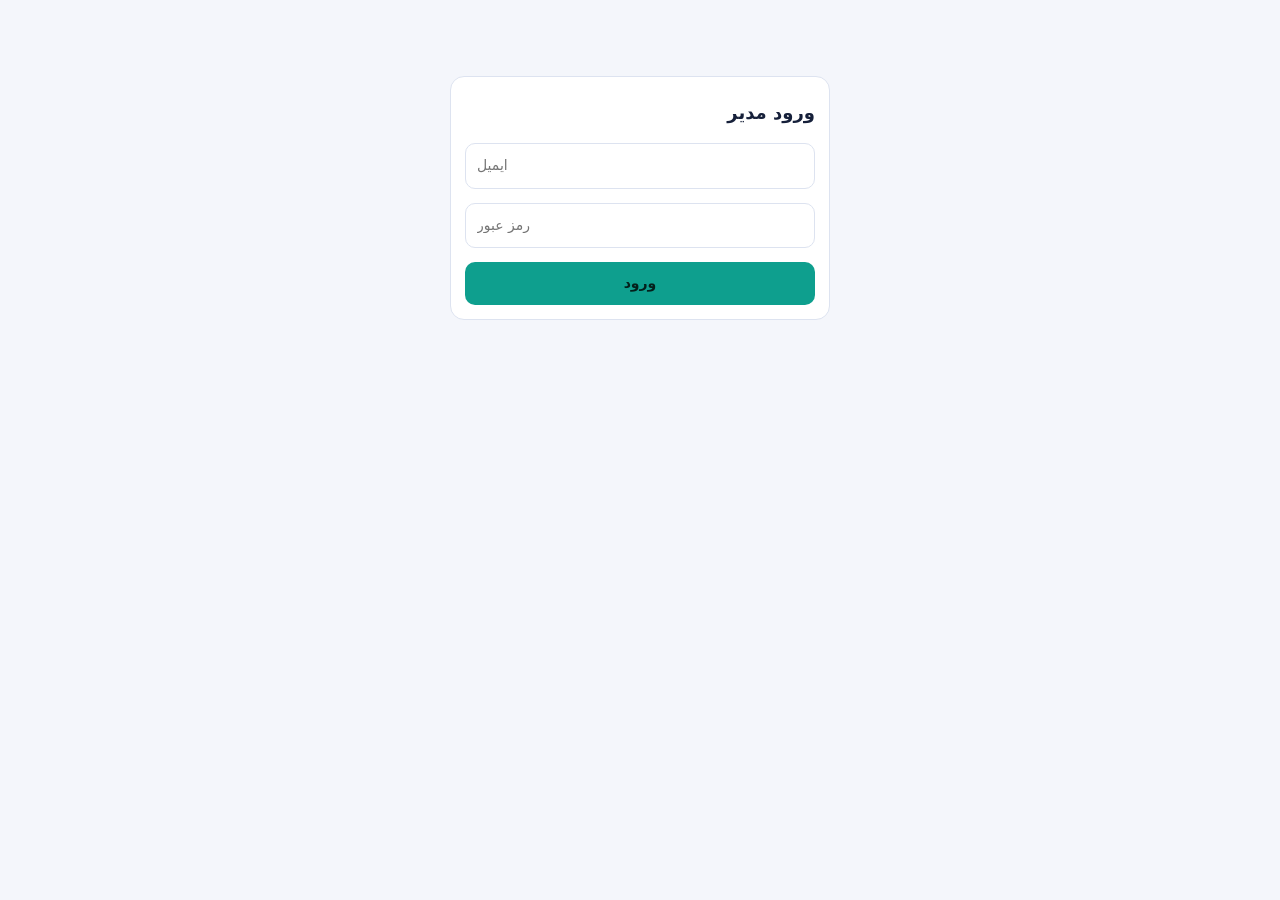
<file: admin.html>
<!doctype html>
<html lang="fa" dir="rtl">
<head>
<meta charset="utf-8"><meta name="viewport" content="width=device-width,initial-scale=1">
<meta name="robots" content="noindex,nofollow">
<title>پنل مدیریت سفارش‌ها</title>
<style>
:root{--bg:#0b1020;--card:#141b30;--line:#26304d;--tx:#e8ecf8;--mu:#93a0c4;--ac:#3ed9c4;--bad:#ff6b6b;--ok:#4ade80;--warn:#fbbf24}
@media (prefers-color-scheme:light){:root:not([data-force]){--bg:#f4f6fb;--card:#fff;--line:#dde3f0;--tx:#16203a;--mu:#5a6788;--ac:#0e9f8e}}
*{box-sizing:border-box}body{margin:0;background:var(--bg);color:var(--tx);font:14px/1.8 Tahoma,Vazirmatn,system-ui,sans-serif}
.wrap{max-width:980px;margin:0 auto;padding:16px}
h1{font-size:18px;margin:6px 0 14px}
.card{background:var(--card);border:1px solid var(--line);border-radius:14px;padding:14px;margin-bottom:12px}
input,textarea,select,button{font:inherit;color:inherit}
input,textarea{width:100%;background:transparent;border:1px solid var(--line);border-radius:10px;padding:9px 11px}
button{cursor:pointer;border:1px solid var(--line);background:transparent;border-radius:10px;padding:8px 12px}
button.pri{background:var(--ac);color:#04201c;border-color:transparent;font-weight:700}
button.bad{border-color:var(--bad);color:var(--bad)}button.ok{border-color:var(--ok);color:var(--ok)}
.row{display:flex;gap:8px;flex-wrap:wrap;align-items:center}.row>*{flex:0 0 auto}
.tabs button.on{background:var(--ac);color:#04201c;border-color:transparent}
.badge{display:inline-block;padding:1px 9px;border-radius:99px;font-size:12px;border:1px solid var(--line)}
.s-pending_review{color:var(--warn)}.s-confirmed{color:var(--ac)}.s-delivered{color:var(--ok)}.s-rejected{color:var(--bad)}
.grid{display:grid;grid-template-columns:repeat(auto-fit,minmax(210px,1fr));gap:4px 16px;margin:8px 0;color:var(--mu);font-size:13px}.grid b{color:var(--tx)}
.mono{direction:ltr;unicode-bidi:plaintext;font-family:ui-monospace,monospace}
.rc img{max-width:100%;max-height:360px;border-radius:10px;border:1px solid var(--line)}
.msg{font-size:13px;margin:6px 0;color:var(--mu)}.msg.bad{color:var(--bad)}.msg.ok{color:var(--ok)}
[hidden]{display:none!important}
</style></head>
<body><div class="wrap">
<div id="login" class="card" style="max-width:380px;margin:60px auto">
  <h1>ورود مدیر</h1>
  <p><input id="em" type="email" placeholder="ایمیل" autocomplete="username" dir="ltr"></p>
  <p><input id="pw" type="password" placeholder="رمز عبور" autocomplete="current-password" dir="ltr"></p>
  <button class="pri" id="btnLogin" style="width:100%">ورود</button>
  <div class="msg bad" id="loginErr" hidden></div>
</div>
<div id="app" hidden>
  <div class="row" style="justify-content:space-between"><h1>سفارش‌ها</h1><div class="row"><button id="btnRef">↻ بروزرسانی</button><button id="btnOut">خروج</button></div></div>
  <details class="card" id="botcard"><summary style="cursor:pointer"><b>⚙️ تنظیم ربات تلگرام</b> <span class="msg">(یک‌بار برای وصل کردن؛ با VPN)</span></summary>
    <p class="msg">توکن ربات و Secret را وارد کن. چیزی ذخیره نمی‌شود و فقط به تلگرام فرستاده می‌شود.</p>
    <input id="bt" type="password" dir="ltr" autocomplete="off" placeholder="توکن ربات (123456789:AA...)" style="margin-bottom:8px">
    <input id="bs" type="password" dir="ltr" autocomplete="off" placeholder="TELEGRAM_WEBHOOK_SECRET" style="margin-bottom:8px">
    <div class="row"><button class="pri" id="btnHook">وصل کن</button><button id="btnHookInfo">بررسی وضعیت اتصال</button></div>
    <div class="msg" id="hookMsg"></div></details>
  <div id="stats" class="card"></div>
  <div class="card"><b>پاکسازی فضا</b>
    <div class="msg" id="stor"></div>
    <div class="row"><span>حذف عکس رسیدِ سفارش‌های تحویل‌شده یا ردشده، قدیمی‌تر از</span><input id="days" type="number" min="1" value="30" style="width:80px"><span>روز</span><button class="bad" id="btnClean">🧹 پاکسازی رسیدها</button></div>
    <div class="msg">فقط عکس رسید پاک می‌شود؛ خود سفارش و مبلغش در لیست و آمار می‌ماند.</div><div class="msg" id="cleanMsg"></div></div>
  <div class="row tabs" id="tabs" style="margin-bottom:10px"></div>
  <div class="card msg" id="gmsg" hidden style="margin-bottom:10px"></div>
  <input id="q" placeholder="جستجو: شماره سفارش، تلفن، نام، تلگرام" style="margin-bottom:12px">
  <div id="list"></div>
</div>
</div>
<script>
var SB_URL='https://ylsxmwivezptnngtqjju.supabase.co', SB_KEY='sb_publishable_gbZbTBe5uuffWZrViG0CfQ_g2evtH0U';
var LABELS={pending_review:'در انتظار بررسی',confirmed:'تأیید پرداخت',delivered:'تحویل شد',rejected:'رد شد'};
var S=null, orders=[], tab='pending_review';
function $(i){return document.getElementById(i);}
function esc(s){return String(s==null?'':s).replace(/[&<>"']/g,function(c){return {'&':'&amp;','<':'&lt;','>':'&gt;','"':'&quot;',"'":'&#39;'}[c];});}
function load(){ try{ S=JSON.parse(localStorage.getItem('adm_sess')||'null'); }catch(e){ S=null; } }
function save(){ try{ if(S) localStorage.setItem('adm_sess',JSON.stringify(S)); else localStorage.removeItem('adm_sess'); }catch(e){} }
async function auth(body,grant){
  var r=await fetch(SB_URL+'/auth/v1/token?grant_type='+grant,{method:'POST',headers:{apikey:SB_KEY,'Content-Type':'application/json'},body:JSON.stringify(body)});
  var j=await r.json(); if(!r.ok||!j.access_token) throw new Error(j.error_description||j.msg||'login');
  S={token:j.access_token,refresh:j.refresh_token,exp:Date.now()+(j.expires_in||3600)*1000-60000}; save();
}
async function ensure(){ if(!S) throw new Error('nosess'); if(Date.now()>S.exp){ await auth({refresh_token:S.refresh},'refresh_token'); } }
async function api(path,opt){
  await ensure(); opt=opt||{}; opt.headers=Object.assign({apikey:SB_KEY,Authorization:'Bearer '+S.token},opt.headers||{});
  var r=await fetch(SB_URL+path,opt); if(r.status===401){ S=null; save(); show(); throw new Error('expired'); } return r;
}
async function fetchOrders(){
  var r=await api('/rest/v1/orders?select=*&order=created_at.desc&limit=300'); if(!r.ok) throw new Error('load');
  orders=await r.json(); render(); storageInfo();
}
function show(){ $('login').hidden=!!S; $('app').hidden=!S; }
function renderTabs(){
  var keys=['pending_review','confirmed','delivered','rejected','all'];
  $('tabs').innerHTML=keys.map(function(k){ var n=k==='all'?orders.length:orders.filter(function(o){return o.status===k;}).length;
    return '<button data-t="'+k+'" class="'+(tab===k?'on':'')+'">'+(k==='all'?'همه':LABELS[k])+' ('+n+')</button>'; }).join('');
}
function render(){
  renderStats(); renderTabs(); var q=$('q').value.trim().toLowerCase();
  var list=orders.filter(function(o){ if(tab!=='all'&&o.status!==tab) return false;
    return !q||[o.order_no,o.phone,o.customer_name,o.customer_tg].join(' ').toLowerCase().indexOf(q)>=0; });
  $('list').innerHTML=list.length?list.map(card).join(''):'<div class="card msg">سفارشی در این بخش نیست.</div>';
}
function fa(n){return Number(n).toLocaleString('fa-IR');}
function card(o){
  var tgl=o.customer_tg?'https://t.me/'+String(o.customer_tg).replace(/^@/,''):'';
  return '<div class="card" data-id="'+esc(o.id)+'">'+
   '<div class="row" style="justify-content:space-between"><b class="mono">'+esc(o.order_no)+'</b><span class="badge s-'+esc(o.status)+'">'+esc(LABELS[o.status]||o.status)+'</span></div>'+
   '<div class="grid"><div>سرویس: <b>'+esc(o.service_name)+' — '+esc(o.plan_label)+'</b></div><div>لوکیشن: <b>'+esc(o.location||'—')+'</b></div>'+
   '<div>مبلغ: <b>'+fa(o.price)+' تومان</b></div><div>اعتبار: <b>'+esc(o.validity||'')+'</b></div>'+
   '<div>نام: <b>'+esc(o.customer_name||'—')+'</b></div><div>تلفن: <b class="mono">'+esc(o.phone)+'</b></div>'+
   '<div>تلگرام: <b>'+(tgl?'<a href="'+esc(tgl)+'" target="_blank" rel="noopener">'+esc(o.customer_tg)+'</a>':'—')+'</b></div>'+
   '<div>کارت مبدأ: <b class="mono">'+esc(o.payer_card||'')+'</b></div>'+
   '<div>زمان: <b>'+esc(new Date(o.created_at).toLocaleString('fa-IR'))+'</b></div></div>'+
   (o.notes?'<div class="msg">توضیح مشتری: '+esc(o.notes)+'</div>':'')+
   '<div class="row">'+(o.receipt_path?'<button data-a="rc">🖼 نمایش رسید</button><button data-a="delrc">🗑 حذف عکس رسید</button>':'<span class="msg">عکس رسید حذف شده است</span>')+'<button class="bad" data-a="delord">حذف کامل سفارش</button></div><div class="rc"></div>'+
   '<div class="msg">تلگرام مشتری: <b class="'+(o.tg_chat_id?'ok':'')+'">'+(o.tg_chat_id?'متصل ✅':'هنوز متصل نشده')+'</b></div>'+
   '<p style="margin:10px 0 4px">لینک سابسکریپشن / کانفیگ برای مشتری:</p>'+
   '<textarea data-f="delivery" rows="2" dir="ltr" placeholder="https://...">'+esc(o.delivery||'')+'</textarea>'+
   '<p style="margin:8px 0 4px">یادداشت داخلی (مشتری نمی‌بیند):</p><input data-f="admin_note" value="'+esc(o.admin_note||'')+'">'+
   '<p style="margin:8px 0 4px">فایل برای مشتری (کانفیگ و ...):'+(o.delivery_file_name?' <b>'+esc(o.delivery_file_name)+'</b> <button data-a="delfile" class="bad">حذف فایل</button>':'')+'</p><input type="file" data-f="file">'+
   '<div class="row" style="margin-top:10px"><button class="ok" data-a="confirmed">✔ تأیید پرداخت</button>'+
   '<button class="pri" data-a="delivered">📦 ذخیره لینک و تحویل</button>'+
   '<button class="bad" data-a="rejected">✖ رد پرداخت</button><button data-a="copy">📋 کپی پیام تحویل</button><button data-a="tgsend">✈️ ارسال دوباره به تلگرام مشتری</button></div>'+
   '<div class="msg" data-m></div></div>';
}
async function notifyCustomer(o,kind){
  try{
    var r=await api('/functions/v1/clever-worker',{method:'POST',headers:{'Content-Type':'application/json'},body:JSON.stringify({action:'notify',orderId:o.id,kind:kind})});
    var j=await r.json();
    if(j.ok&&j.sent) return '✈️ پیام برای مشتری در تلگرام ارسال شد.';
    if(j.ok&&j.reason==='not_linked') return 'ذخیره شد، ولی تلگرام مشتری متصل نیست؛ خودت لینک/فایل را برایش بفرست.';
    if(j.ok) return 'ذخیره شد، ولی ارسال تلگرام انجام نشد (ممکن است ربات را بلاک کرده باشد).';
    return 'ذخیره شد، ولی ارسال تلگرام انجام نشد ('+(j.error||r.status)+').';
  }catch(e){ return 'ذخیره شد، ولی به سرور تلگرام وصل نشد.'; }
}
async function uploadFile(o,f){
  var ext=(f.name.match(/\.([A-Za-z0-9]{1,8})$/)||[])[1]||'bin', path=o.order_no+'/'+Date.now()+'.'+ext;
  var r=await api('/storage/v1/object/deliveries/'+path,{method:'POST',headers:{'Content-Type':f.type||'application/octet-stream','x-upsert':'true'},body:f});
  if(!r.ok) throw new Error('upload');
  return path;
}
async function act(el,a){
  var c=el.closest('.card'), id=c.getAttribute('data-id'), o=orders.find(function(x){return x.id===id;}), m=c.querySelector('[data-m]');
  function say(t,k){ m.textContent=t; m.className='msg '+(k||''); }
  var delivery=c.querySelector('[data-f=delivery]').value.trim(), note=c.querySelector('[data-f=admin_note]').value.trim();
  try{
    if(a==='rc'){
      var box=c.querySelector('.rc'); say('در حال دریافت رسید…');
      var r=await api('/storage/v1/object/authenticated/receipts/'+encodeURIComponent(o.receipt_path)); if(!r.ok) throw new Error('rc');
      var b=await r.blob(), u=URL.createObjectURL(b);
      box.innerHTML=(b.type==='application/pdf'?'<a href="'+u+'" target="_blank">باز کردن PDF رسید</a>':'<a href="'+u+'" target="_blank"><img alt="رسید" src="'+u+'"></a>'); say(''); return;
    }
    if(a==='delrc'||a==='delord'){
      if(!confirm(a==='delord'?'کل این سفارش (و رسیدش) برای همیشه حذف شود؟ از آمار درآمد هم کم می‌شود.':'عکس رسید برای همیشه حذف شود؟')) return;
      if(o.receipt_path){ var d1=await api('/storage/v1/object/receipts',{method:'DELETE',headers:{'Content-Type':'application/json'},body:JSON.stringify({prefixes:[o.receipt_path]})}); if(!d1.ok) throw new Error('storage'); }
      if(a==='delord'){ var d2=await api('/rest/v1/orders?id=eq.'+encodeURIComponent(id),{method:'DELETE'}); if(!d2.ok) throw new Error('delete'); orders=orders.filter(function(x){return x.id!==id;}); }
      else { var d3=await api('/rest/v1/orders?id=eq.'+encodeURIComponent(id),{method:'PATCH',headers:{'Content-Type':'application/json'},body:JSON.stringify({receipt_path:null})}); if(!d3.ok) throw new Error('save'); o.receipt_path=null; }
      render(); storageInfo(); return;
    }
    if(a==='delfile'){
      if(!confirm('فایل این سفارش حذف شود؟')) return;
      if(o.delivery_file){ var dd=await api('/storage/v1/object/deliveries',{method:'DELETE',headers:{'Content-Type':'application/json'},body:JSON.stringify({prefixes:[o.delivery_file]})}); if(!dd.ok) throw new Error('storage'); }
      var d4=await api('/rest/v1/orders?id=eq.'+encodeURIComponent(id),{method:'PATCH',headers:{'Content-Type':'application/json'},body:JSON.stringify({delivery_file:null,delivery_file_name:null})}); if(!d4.ok) throw new Error('save');
      o.delivery_file=null; o.delivery_file_name=null; render(); return;
    }
    if(a==='tgsend'){ say('در حال ارسال…'); var k=(o.status==='delivered')?'delivered':(o.status==='rejected'?'rejected':'confirmed'); say(await notifyCustomer(o,k),'ok'); return; }
    if(a==='copy'){
      var msg='سلام'+(o.customer_name?' '+o.customer_name:'')+'\nسفارش '+o.order_no+' ('+o.service_name+' — '+o.plan_label+(o.location?' — '+o.location:'')+') آماده شد ✅\n\nلینک سرویس شما:\n'+(delivery||o.delivery||'—');
      await navigator.clipboard.writeText(msg); say('پیام کپی شد.','ok'); return;
    }
    var patch={admin_note:note||null};
    var fi=c.querySelector('[data-f=file]'), picked=fi&&fi.files&&fi.files[0];
    if(picked){ if(picked.size>20*1024*1024){ say('حجم فایل حداکثر ۲۰ مگابایت.','bad'); return; } say('در حال آپلود فایل…'); patch.delivery_file=await uploadFile(o,picked); patch.delivery_file_name=picked.name.slice(0,120); }
    if(a==='confirmed'){ patch.status='confirmed'; }
    if(a==='rejected'){ if(!confirm('پرداخت این سفارش رد شود؟')) return; patch.status='rejected'; }
    if(a==='delivered'){ var hasFile=(fi&&fi.files&&fi.files[0])||o.delivery_file; if(!delivery&&!hasFile){ say('ابتدا لینک سرویس را وارد کنید یا فایل انتخاب کنید.','bad'); return; } patch.status='delivered'; patch.delivery=delivery||null; }
    say('در حال ذخیره…');
    var r2=await api('/rest/v1/orders?id=eq.'+encodeURIComponent(id),{method:'PATCH',headers:{'Content-Type':'application/json',Prefer:'return=representation'},body:JSON.stringify(patch)});
    if(!r2.ok) throw new Error('save'); var j=await r2.json(); if(!j.length) throw new Error('noperm');
    Object.assign(o,j[0]);
    var ntxt='';
    if(a==='confirmed'||a==='rejected'||a==='delivered') ntxt=await notifyCustomer(o,a);
    render();
    var gm=$('gmsg'); gm.textContent='سفارش '+o.order_no+': ✔ ذخیره شد. '+ntxt; gm.hidden=false; gm.className='card msg ok'; window.scrollTo(0,0);
  }catch(e){ say('انجام نشد ('+(e.message||'error')+'). دوباره تلاش کنید.','bad'); }
}

function renderStats(){
  var paid=orders.filter(function(o){return o.status==='confirmed'||o.status==='delivered';}), now=new Date(), d0=new Date(now.getFullYear(),now.getMonth(),now.getDate()), m0=new Date(now.getFullYear(),now.getMonth(),1);
  function sum(a){return a.reduce(function(t,o){return t+Number(o.price||0);},0);}
  var today=paid.filter(function(o){return new Date(o.created_at)>=d0;}), mon=paid.filter(function(o){return new Date(o.created_at)>=m0;}), pend=orders.filter(function(o){return o.status==='pending_review';});
  $('stats').innerHTML='<div class="grid" style="color:var(--tx)"><div>کل درآمد (تأییدشده): <b>'+fa(sum(paid))+' تومان</b></div><div>این ماه: <b>'+fa(sum(mon))+' تومان</b></div><div>امروز: <b>'+fa(sum(today))+' تومان</b></div><div>تعداد سفارش پرداخت‌شده: <b>'+fa(paid.length)+'</b></div><div>در انتظار بررسی: <b>'+fa(pend.length)+' ('+fa(sum(pend))+' تومان)</b></div><div>کل سفارش‌ها: <b>'+fa(orders.length)+'</b></div></div>';
}
async function storageInfo(){
  try{
    var r=await api('/storage/v1/object/list/receipts',{method:'POST',headers:{'Content-Type':'application/json'},body:JSON.stringify({prefix:'',limit:1000,offset:0})}); if(!r.ok) throw 0;
    var a=await r.json(), t=a.reduce(function(x,f){return x+((f.metadata&&f.metadata.size)||0);},0);
    $('stor').textContent='رسیدهای ذخیره‌شده: '+fa(a.length)+' فایل، حدود '+(t/1048576).toLocaleString('fa-IR',{maximumFractionDigits:1})+' مگابایت از ۱۰۰۰ مگابایتِ پلن رایگان.';
  }catch(e){ $('stor').textContent='حجم فایل‌ها در دسترس نیست.'; }
}
async function cleanReceipts(){
  var days=Math.max(1,parseInt($('days').value,10)||30), lim=Date.now()-days*86400000, m=$('cleanMsg');
  var t=orders.filter(function(o){return o.receipt_path&&(o.status==='delivered'||o.status==='rejected')&&new Date(o.created_at).getTime()<lim;});
  if(!t.length){ m.textContent='رسید قابل پاکسازی پیدا نشد.'; return; }
  if(!confirm(t.length+' عکس رسید برای همیشه پاک شود؟ این کار برگشت ندارد.')) return;
  try{
    var r=await api('/storage/v1/object/receipts',{method:'DELETE',headers:{'Content-Type':'application/json'},body:JSON.stringify({prefixes:t.map(function(o){return o.receipt_path;})})}); if(!r.ok) throw new Error('storage');
    for(var i=0;i<t.length;i++){ var u=await api('/rest/v1/orders?id=eq.'+encodeURIComponent(t[i].id),{method:'PATCH',headers:{'Content-Type':'application/json'},body:JSON.stringify({receipt_path:null})}); if(u.ok) t[i].receipt_path=null; }
    m.textContent=t.length+' رسید پاک شد.'; m.className='msg ok'; render(); storageInfo();
  }catch(e){ m.textContent='پاکسازی انجام نشد. (آیا فایل 3-cleanup.sql را اجرا کرده‌ای؟)'; m.className='msg bad'; }
}
$('btnClean').onclick=cleanReceipts;
var FNURL=SB_URL+'/functions/v1/clever-worker';
function hookSay(t,k){ var m=$('hookMsg'); m.textContent=t; m.className='msg '+(k||''); }
function hookVals(){
  var t=$('bt').value.trim(), s=$('bs').value.trim();
  if(!/^\d{6,12}:[A-Za-z0-9_-]{20,}$/.test(t)){ hookSay('توکن درست وارد نشده (شکل: 123456789:AAxxxx بدون فاصله).','bad'); return null; }
  if(!/^[A-Za-z0-9_-]{8,256}$/.test(s)){ hookSay('Secret فقط حروف انگلیسی و عدد (حداقل ۸ حرف).','bad'); return null; }
  return {t:t,s:s};
}
async function tgCall(url){ try{ var r=await fetch(url); return await r.json(); }catch(e){ return {net:true}; } }
$('btnHook').onclick=async function(){
  var v=hookVals(); if(!v) return; hookSay('در حال اتصال…');
  var j=await tgCall('https://api.telegram.org/bot'+v.t+'/setWebhook?url='+encodeURIComponent(FNURL)+'&secret_token='+encodeURIComponent(v.s)+'&drop_pending_updates=true');
  if(j.net) hookSay('به تلگرام وصل نشد. VPN را روشن کن.','bad');
  else if(j.ok){ hookSay('✔ ربات وصل شد. در تلگرام به ربات Start بزن؛ باید جواب «سلام» بدهد.','ok'); $('bt').value=''; $('bs').value=''; }
  else hookSay('✖ خطا از تلگرام: '+(j.description||'نامشخص')+(/unauthorized/i.test(j.description||'')?' — توکن اشتباه یا Revoke شده است.':''),'bad');
};
$('btnHookInfo').onclick=async function(){
  var t=$('bt').value.trim(); if(!/^\d{6,12}:[A-Za-z0-9_-]{20,}$/.test(t)){ hookSay('برای بررسی، توکن را وارد کن.','bad'); return; }
  hookSay('در حال بررسی…'); var j=await tgCall('https://api.telegram.org/bot'+t+'/getWebhookInfo');
  if(j.net) hookSay('به تلگرام وصل نشد. VPN را روشن کن.','bad');
  else if(j.ok){ var r=j.result||{}, good=r.url===FNURL; hookSay((good?'✔ آدرس درست است.':'✖ وب‌هوک ثبت نشده یا آدرس فرق دارد: '+(r.url||'خالی'))+' | در انتظار: '+(r.pending_update_count||0)+(r.last_error_message?' | آخرین خطا: '+r.last_error_message:' | خطایی ثبت نشده.'),(good&&!r.last_error_message)?'ok':'bad'); }
  else hookSay('✖ '+(j.description||'خطا'),'bad');
};
$('btnLogin').onclick=async function(){
  var err=$('loginErr'); err.hidden=true;
  try{ await auth({email:$('em').value.trim(),password:$('pw').value},'password'); $('pw').value=''; show(); await fetchOrders(); }
  catch(e){ err.textContent='ورود ناموفق بود؛ ایمیل و رمز را بررسی کنید.'; err.hidden=false; }
};
$('pw').addEventListener('keydown',function(e){ if(e.key==='Enter') $('btnLogin').click(); });
$('btnOut').onclick=function(){ S=null; save(); orders=[]; show(); };
$('btnRef').onclick=function(){ fetchOrders().catch(function(){}); };
$('q').oninput=render;
$('tabs').onclick=function(e){ var b=e.target.closest('[data-t]'); if(b){ tab=b.getAttribute('data-t'); render(); } };
$('list').onclick=function(e){ var b=e.target.closest('[data-a]'); if(b) act(b,b.getAttribute('data-a')); };
load(); show(); if(S) fetchOrders().catch(function(){});
</script></body></html>
</file>
